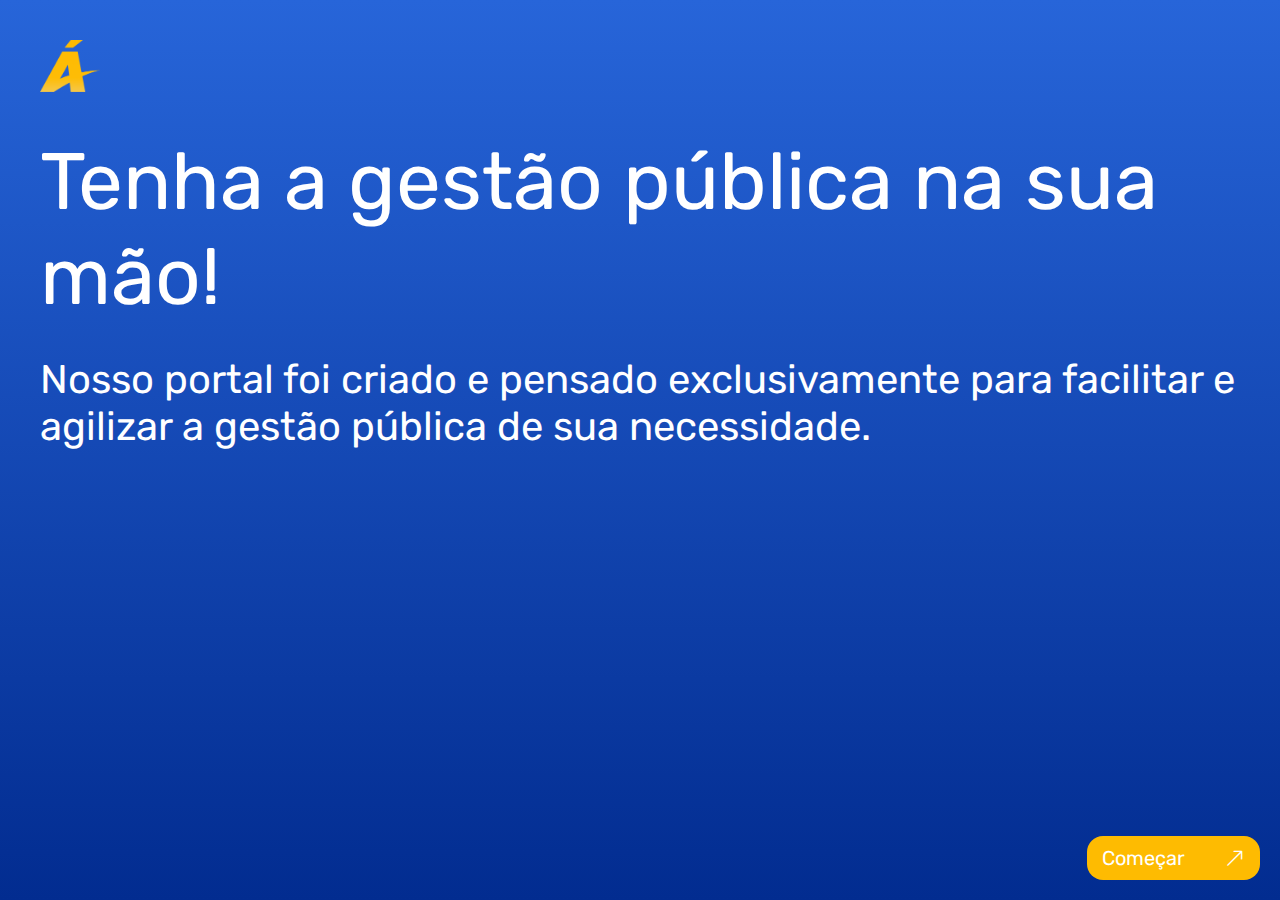
<file: index.html>
<!DOCTYPE html>
<html lang="pt-BR">
<head>
    <meta charset="UTF-8">
    <meta name="viewport" content="width=device-width, initial-scale=1.0">
    <link rel="shortcut icon" href="images/logo/Icon.png" type="image/x-icon">
    <link rel="stylesheet" href="https://cdn.jsdelivr.net/npm/bootstrap-icons@1.11.3/font/bootstrap-icons.min.css">
    <link rel="stylesheet" href="style.css">
    <title>Ágape Sistemas</title>
</head>
<body>
    <div class="content">
        <img src="images/logo/Union.png" alt="agape logo" class="ag-logo">
        <h1>Tenha a gestão pública na sua mão!</h1>
        <p>Nosso portal foi criado e pensado exclusivamente para facilitar e agilizar a gestão pública de sua necessidade.</p>
        <a href="ag-contribuinte.html">
            <span class="btn"> Começar
                <i class="bi bi-arrow-up-right"></i>
            </span>
        </a>
    </div>
</body>
</html>
</file>
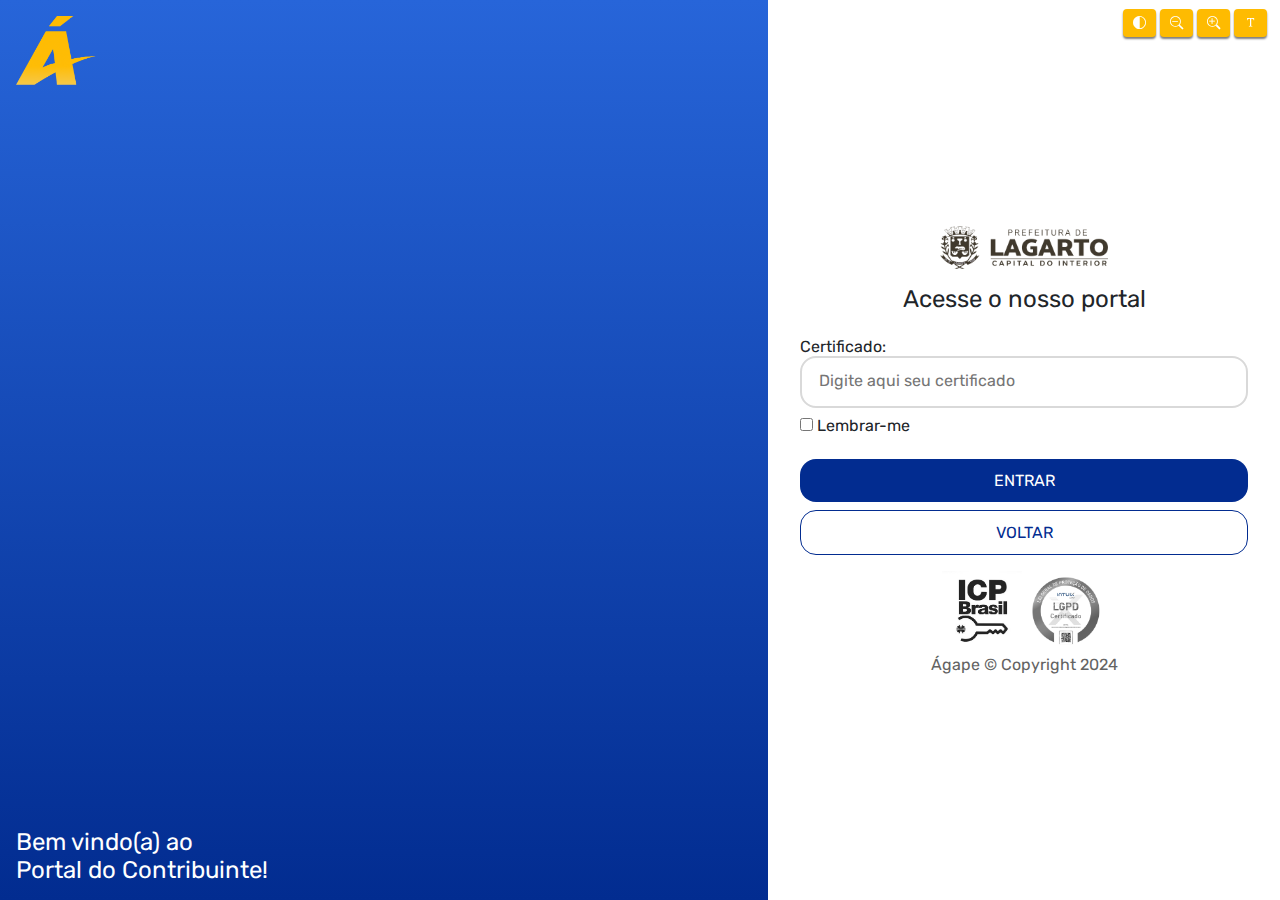
<file: ag-certificado.html>
<!DOCTYPE html>
<html lang="pt-br">
<head>
    <meta charset="UTF-8">
    <meta name="viewport" content="width=device-width, initial-scale=1">
    <link rel="shortcut icon" href="images/logo/Icon.png" type="image/x-icon">
    <link rel="stylesheet" href="https://cdn.jsdelivr.net/npm/bootstrap-icons@1.11.3/font/bootstrap-icons.min.css">
    <link rel="stylesheet" href="css/login.css">
    <script src="/js/jquery-3.2.1.min.js"></script>
    <title>Portal Ágape</title>
</head>
<body>
    <div class="wrapper column">
        <section class="container section__head column">
            <div>
                <img src="images/logo/Union.png" class="ag-logo" alt="agape">
            </div>
            <p class="d-none">Bem vindo(a) ao <br>Portal do Contribuinte!</p>
        </section>
        <section class="container section__main">
            <div class="position">
                <div class="gov-logo--container">
                    <img src="images/gov-logo.png" alt="gov logo" class="gov-logo">
                </div>
                <h2 class="forms-title">Acesse o nosso portal</h2>
                <div class="forms-main">
                    <form action="">
                        <label for="input-certificado">Certificado:</label>
                        <input type="text" id="input-certificado" placeholder="Digite aqui seu certificado">
                    </form>
                </div>
                <div class="forms-footer row">
                    <form action="">
                        <input type="checkbox" id="input-checkbox">
                        <label for="input-checkbox">Lembrar-me</label>
                    </form>
                </div>
                <div class="section-btn row">
                    <a href="ag-dam.html" class="btn">ENTRAR</a>
                    <a href="ag-login.html" class="btn voltar">VOLTAR</a>
                </div>
                <div class="section-footer">
                    <div class="d-none">
                        <img src="images/icp-logo.jpg" alt="icp-logo" class="footer-logo">
                        <img src="images/lgpd-logo.png" alt="lgpd-logo" class="footer-logo">
                    </div>
                    <p>Ágape © Copyright 2024</p>
                </div>
            </div>
        </section>
    </div>
    <div class="btn-group">
        <button class="a11y-button" id="contraste-btn">
            <i class="bi bi-circle-half"></i>
        </button>
        <button class="a11y-button" id="btnDiminuir">
            <i class="bi bi-zoom-out"></i>
        </button>
        <button class="a11y-button" id="btnAumentar">
            <i class="bi bi-zoom-in"></i>
        </button>
        <button class="a11y-button" id="btnReset">
            <i class="bi bi-fonts"></i>
        </button>
    </div>
    <script src="app.js"></script>
    <script src="/js/acessibilidade.js"></script>
</body>
</html>
</file>
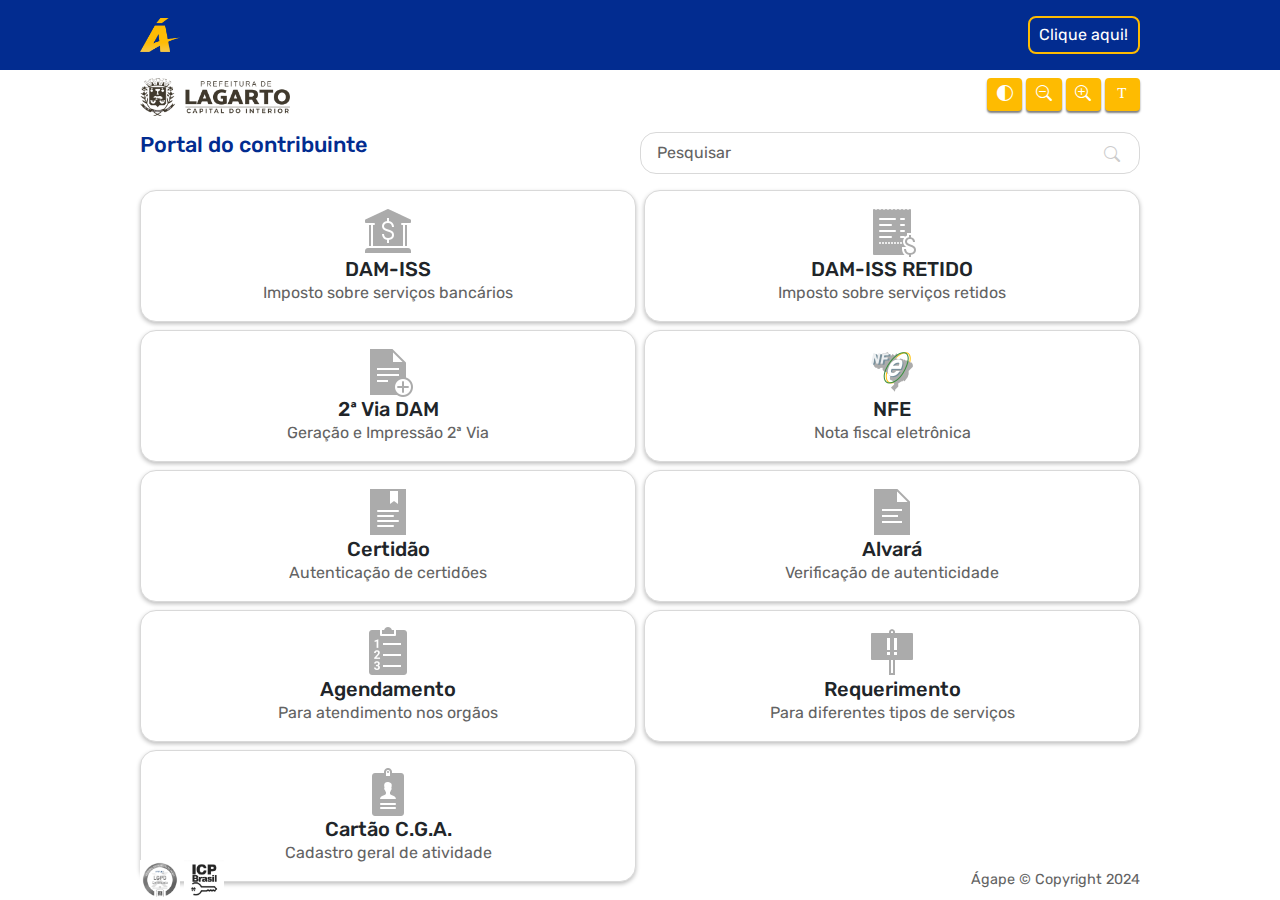
<file: ag-contribuinte.html>
<!DOCTYPE html>
<html lang="pt-br">
<head>
    <meta charset="UTF-8">
    <meta name="viewport" content="width=device-width, initial-scale=1.0">
    <link rel="shortcut icon" href="images/logo/Icon.png" type="image/x-icon">
    <link rel="stylesheet" href="https://cdn.jsdelivr.net/npm/bootstrap-icons@1.11.3/font/bootstrap-icons.min.css">
    <link rel="stylesheet" href="bootstrap-5.3.3-dist/css/bootstrap.css">
    <link rel="stylesheet" href="css/portal.css">
    <script src="/js/jquery-3.2.1.min.js"></script>
    <title>Portal do Contribuinte</title>
</head>
<body>
    <header class="py-3">
        <div class="container d-flex justify-content-between align-items-center">
            <img src="images/logo/Union.png" class="ag-logo" alt="agape">
            <div class="a11y-modal">
                <button class="modal-btn" data-bs-toggle="modal" data-bs-target=".modal">
                    Clique aqui!
                </button>
            </div>
            <div class="modal fade" tabindex="-1">
                <div class="modal-dialog modal-dialog-centered">
                    <div class="modal-content">
                        <div class="modal-header">
                            <h4 class="modal-title">Para que servem os botões?</h4>
                            <button class="btn-close" data-bs-dismiss="modal"></button>
                        </div>
                        <div class="modal-body">
                            <div class="pt-2">
                                <button class="a11y-button">
                                    <i class="bi bi-circle-half"></i>
                                </button>
                                <span class="ms-1">O botão de alto contraste facilita a leitura de texto.</span>
                            </div>
                            <div class="pt-2">
                                <button class="a11y-button">
                                    <i class="bi bi-zoom-out"></i>
                                </button>
                                <span class="ms-1">Este diminui o tamanho da fonte.</span>
                            </div>
                            <div class="pt-2">
                                <button class="a11y-button">
                                    <i class="bi bi-zoom-in"></i>
                                </button>
                                <span class="ms-1">Este aumenta o tamanho da fonte.</span>
                            </div>
                            <div class="pt-2">
                                <button class="a11y-button">
                                    <i class="bi bi-fonts"></i>
                                </button>
                                <span class="ms-1">Este retorna o tamanho para a fonte padrão.</span>
                            </div>
                        </div>
                    </div>
                </div>
            </div> 
        </div>
    </header>
    <main class="container">
        <div class="column pt-2 pt-xxl-3">
            <div class="gov-logo--container">
                <img src="images/gov-logo.png" alt="gov logo" class="gov-logo">
            </div>
            <div>
                <button class="a11y-button" id="contraste-btn">
                    <i class="bi bi-circle-half"></i>
                </button>
                <button class="a11y-button" id="btnDiminuir">
                    <i class="bi bi-zoom-out"></i>
                </button>
                <button class="a11y-button" id="btnAumentar">
                    <i class="bi bi-zoom-in"></i>
                </button>
                <button class="a11y-button" id="btnReset">
                    <i class="bi bi-fonts"></i>
                </button>
            </div>
        </div>
        <div class="d-md-flex flex-row-reverse justify-content-between py-md-3">
            <div class="search-box">
                <form action="">
                    <input type="text" id="input-busca" placeholder="Pesquisar">
                </form>
                <i class="bi bi-search"></i>
            </div>
            <h6 class="grid-title">Portal do contribuinte</h6>
        </div>
        <section class="grid__section" onclick="loginRef()">
        </section>
    </main>
    <footer class="container column align-items-center pt-3">
        <div class="w-50">
            <img src="images/lgpd-logo.png" alt="lgpd-logo" class="footer-logo">
            <img src="images/icp-logo.jpg" alt="icp-logo" class="footer-logo">
        </div>
        <p class="footer-text">Ágape © Copyright 2024</p>
    </footer>
    <script src="app.js"></script>
    <script src="/js/acessibilidade.js"></script>
    <script src="js/portal.js"></script>
    <script src="https://cdn.jsdelivr.net/npm/popper.js@1.14.3/dist/umd/popper.min.js" integrity="sha384-ZMP7rVo3mIykV+2+9J3UJ46jBk0WLaUAdn689aCwoqbBJiSnjAK/l8WvCWPIPm49" crossorigin="anonymous"></script>
    <script src="bootstrap-5.3.3-dist/js/bootstrap.js"></script>
</body>
</html>
</file>
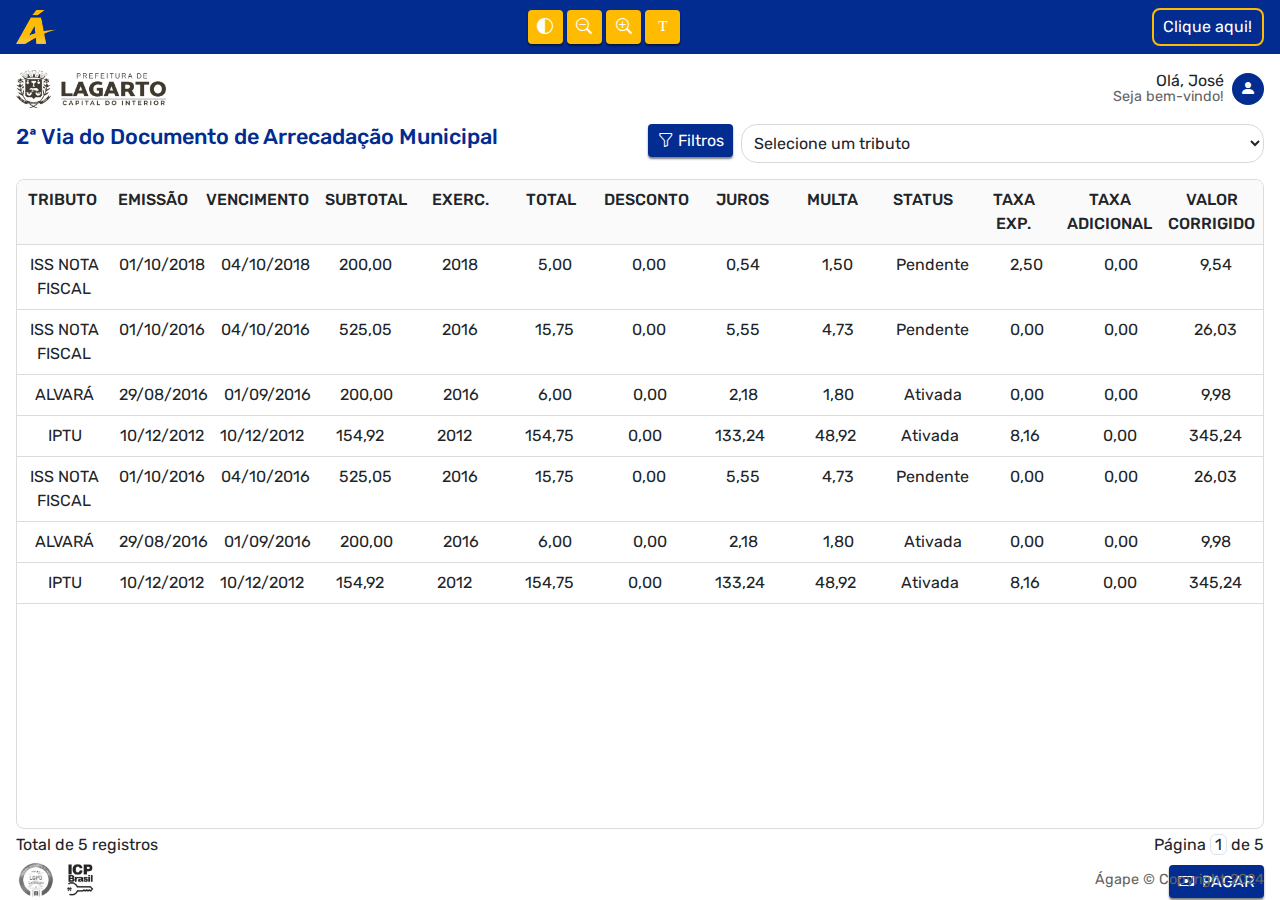
<file: ag-dam.html>
<!DOCTYPE html>
<html lang="pt-BR">
<head>
    <meta charset="UTF-8">
    <meta name="viewport" content="width=device-width, initial-scale=1.0">
    <link rel="stylesheet" href="https://cdn.jsdelivr.net/npm/bootstrap-icons@1.11.3/font/bootstrap-icons.min.css">
    <link rel="stylesheet" href="bootstrap-5.3.3-dist/css/bootstrap.css">
    <link rel="stylesheet" href="css/portal.css">
    <link rel="stylesheet" href="css/dam.css">
    <link rel="shortcut icon" href="images/logo/Icon.png" type="image/x-icon">
    <script src="/js/jquery-3.2.1.min.js"></script>
    <title>2º Via DAM</title>
</head>
<body>
    <div class="curtain"></div>
    <header class="py-2 py-xxl-3"> 
        <div class="container-main column align-items-center">
            <img src="images/logo/Union.png" alt="ag-logo" class="ag-logo">
            <div>
                <button class="a11y-button" id="contraste-btn">
                    <i class="bi bi-circle-half"></i>
                </button>
                <button class="a11y-button" id="btnDiminuir">
                    <i class="bi bi-zoom-out"></i>
                </button>
                <button class="a11y-button" id="btnAumentar">
                    <i class="bi bi-zoom-in"></i>
                </button>
                <button class="a11y-button" id="btnReset">
                    <i class="bi bi-fonts"></i>
                </button>
            </div>
            <div class="a11y-modal">
                <button class="modal-btn" data-bs-toggle="modal" data-bs-target="#clique-aqui">
                    Clique aqui!
                </button>
            </div>
            <div id="clique-aqui" class="modal fade" tabindex="-1">
                <div class="modal-dialog modal-dialog-centered">
                    <div class="modal-content">
                        <div class="modal-header">
                            <h4 class="modal-title">Para que servem os botões?</h4>
                            <button class="btn-close" data-bs-dismiss="modal"></button>
                        </div>
                        <div class="modal-body">
                            <div class="pt-2">
                                <button class="a11y-button">
                                    <i class="bi bi-circle-half"></i>
                                </button>
                                <span class="ms-1">O botão de alto contraste facilita a leitura de texto.</span>
                            </div>
                            <div class="pt-2">
                                <button class="a11y-button">
                                    <i class="bi bi-zoom-out"></i>
                                </button>
                                <span class="ms-1">Este diminui o tamanho da fonte.</span>
                            </div>
                            <div class="pt-2">
                                <button class="a11y-button">
                                    <i class="bi bi-zoom-in"></i>
                                </button>
                                <span class="ms-1">Este aumenta o tamanho da fonte.</span>
                            </div>
                            <div class="pt-2">
                                <button class="a11y-button">
                                    <i class="bi bi-fonts"></i>
                                </button>
                                <span class="ms-1">Este retorna o tamanho para a fonte padrão.</span>
                            </div>
                        </div>
                    </div>
                </div>
            </div> 
        </div>
    </header>
    <main class="container-main">
        <div class="column align-items-center py-3">
            <div class="gov-logo--container">
                <img src="images/gov-logo.png" alt="gov logo" class="gov-logo">
            </div>
            <div class="column align-items-center gap-2">
                <div class="user-text">
                    <p class="text-end">Olá, 
                        <span class="user-name">José</span>
                    </p>
                    <p class="text-end msg">Seja bem-vindo!</p>
                </div>
                <button class="user-btn" 
                 data-bs-toggle="popover"
                 data-bs-trigger="hover focus"
                 data-bs-placement="bottom"
                 data-bs-custom-class="user-popover"
                 data-bs-content="
                 <ul class='popover-list'>
                    <li>
                        <a href='ag-senha.html' 
                         class='popover-list--a'>
                            Redefinir senha
                        </a>
                    </li>
                    <li>
                        <a href='ag-login.html' 
                         class='popover-list--a'>
                            Sair 
                        </a>
                    </li>
                 </ul>"
                 data-bs-html="true">
                    <i class="bi bi-person-fill"></i>
                </button>
            </div>
        </div>
        <div class="column flex-wrap align-items-start gap-2">
            <h6 class="grid-title">2ª Via do Documento de Arrecadação Municipal</h6>
            <button class="filter-btn column align-items-center gap-1">
                <i class="bi bi-funnel"></i>
                <p>Filtros</p>
            </button>
            <select type="text" id="input-tributos" class="flex-grow-1 p-2">
                <option disabled="disabled" selected="selected">Selecione um tributo</option>
                <option>ALVARÁ</option>
                <option>IPTU</option>
                <option>ISSNFA</option>
                <option>MOSTRAR TODOS</option>
            </select>
        </div>
        <!-- GRID DOS TRIBUTOS -->
        <section class="tributos__section mt-3 mb-1">
            <div class="tributos">
                <div class="tributos-title">
                    <span>TRIBUTO</span>
                    <span>EMISSÃO</span>
                    <span>VENCIMENTO</span>
                    <span>SUBTOTAL</span>
                    <span>EXERC.</span>
                    <span>TOTAL</span>                   
                    <span>DESCONTO</span>
                    <span>JUROS</span>
                    <span>MULTA</span>
                    <span>STATUS</span>
                    <span>TAXA EXP.</span>
                    <span>TAXA ADICIONAL</span>
                    <span>VALOR CORRIGIDO</span>
                </div>
                <div class="tributos-content">
                    <span>ISS NOTA FISCAL</span>
                    <span>01/10/2018</span>
                    <span>04/10/2018</span>
                    <span>200,00</span>
                    <span>2018</span>
                    <span>5,00</span>
                    <span>0,00</span>
                    <span>0,54</span>
                    <span>1,50</span>
                    <span>Pendente</span>
                    <span>2,50</span>
                    <span>0,00</span>
                    <span>9,54</span>
                </div>
            </div>
            <div class="tributos">
                <div class="tributos-title remove">
                    <span>TRIBUTO</span>
                    <span>EMISSÃO</span>
                    <span>VENCIMENTO</span>
                    <span>SUBTOTAL</span>
                    <span>EXERC.</span>
                    <span>TOTAL</span>                   
                    <span>DESCONTO</span>
                    <span>JUROS</span>
                    <span>MULTA</span>
                    <span>STATUS</span>
                    <span>TAXA EXP.</span>
                    <span>TAXA ADICIONAL</span>
                    <span>VALOR CORRIGIDO</span>
                </div>
                <div class="tributos-content">
                    <span>ISS NOTA FISCAL</span>
                    <span>01/10/2016</span>
                    <span>04/10/2016</span>
                    <span>525,05</span>
                    <span>2016</span>
                    <span>15,75</span>
                    <span>0,00</span>
                    <span>5,55</span>
                    <span>4,73</span>
                    <span>Pendente</span>
                    <span>0,00</span>
                    <span>0,00</span>
                    <span>26,03</span>
                </div>
            </div>
            <div class="tributos">
                <div class="tributos-title remove">
                    <span>TRIBUTO</span>
                    <span>EMISSÃO</span>
                    <span>VENCIMENTO</span>
                    <span>SUBTOTAL</span>
                    <span>EXERC.</span>
                    <span>TOTAL</span>                   
                    <span>DESCONTO</span>
                    <span>JUROS</span>
                    <span>MULTA</span>
                    <span>STATUS</span>
                    <span>TAXA EXP.</span>
                    <span>TAXA ADICIONAL</span>
                    <span>VALOR CORRIGIDO</span>
                </div>
                <div class="tributos-content">
                    <span>ALVARÁ</span>
                    <span>29/08/2016</span>
                    <span>01/09/2016</span>
                    <span>200,00</span>
                    <span>2016</span>
                    <span>6,00</span>
                    <span>0,00</span>
                    <span>2,18</span>
                    <span>1,80</span>
                    <span>Ativada</span>
                    <span>0,00</span>
                    <span>0,00</span>
                    <span>9,98</span>
                </div>
            </div>
            <div class="tributos">
                <div class="tributos-title remove">
                    <span>TRIBUTO</span>
                    <span>EMISSÃO</span>
                    <span>VENCIMENTO</span>
                    <span>SUBTOTAL</span>
                    <span>EXERC.</span>
                    <span>TOTAL</span>                   
                    <span>DESCONTO</span>
                    <span>JUROS</span>
                    <span>MULTA</span>
                    <span>STATUS</span>
                    <span>TAXA EXP.</span>
                    <span>TAXA ADICIONAL</span>
                    <span>VALOR CORRIGIDO</span>
                </div>
                <div class="tributos-content">
                    <span>IPTU</span>
                    <span>10/12/2012</span>
                    <span>10/12/2012</span>
                    <span>154,92</span>
                    <span>2012</span>
                    <span>154,75</span>
                    <span>0,00</span>
                    <span>133,24</span>
                    <span>48,92</span>
                    <span>Ativada</span>
                    <span>8,16</span>
                    <span>0,00</span>
                    <span>345,24</span>
                </div>
            </div>
            <div class="tributos">
                <div class="tributos-title remove">
                    <span>TRIBUTO</span>
                    <span>EMISSÃO</span>
                    <span>VENCIMENTO</span>
                    <span>SUBTOTAL</span>
                    <span>EXERC.</span>
                    <span>TOTAL</span>                   
                    <span>DESCONTO</span>
                    <span>JUROS</span>
                    <span>MULTA</span>
                    <span>STATUS</span>
                    <span>TAXA EXP.</span>
                    <span>TAXA ADICIONAL</span>
                    <span>VALOR CORRIGIDO</span>
                </div>
                <div class="tributos-content">
                    <span>ISS NOTA FISCAL</span>
                    <span>01/10/2016</span>
                    <span>04/10/2016</span>
                    <span>525,05</span>
                    <span>2016</span>
                    <span>15,75</span>
                    <span>0,00</span>
                    <span>5,55</span>
                    <span>4,73</span>
                    <span>Pendente</span>
                    <span>0,00</span>
                    <span>0,00</span>
                    <span>26,03</span>
                </div>
            </div>
            <div class="tributos">
                <div class="tributos-title remove">
                    <span>TRIBUTO</span>
                    <span>EMISSÃO</span>
                    <span>VENCIMENTO</span>
                    <span>SUBTOTAL</span>
                    <span>EXERC.</span>
                    <span>TOTAL</span>                   
                    <span>DESCONTO</span>
                    <span>JUROS</span>
                    <span>MULTA</span>
                    <span>STATUS</span>
                    <span>TAXA EXP.</span>
                    <span>TAXA ADICIONAL</span>
                    <span>VALOR CORRIGIDO</span>
                </div>
                <div class="tributos-content">
                    <span>ALVARÁ</span>
                    <span>29/08/2016</span>
                    <span>01/09/2016</span>
                    <span>200,00</span>
                    <span>2016</span>
                    <span>6,00</span>
                    <span>0,00</span>
                    <span>2,18</span>
                    <span>1,80</span>
                    <span>Ativada</span>
                    <span>0,00</span>
                    <span>0,00</span>
                    <span>9,98</span>
                </div>
            </div>
            <div class="tributos">
                <div class="tributos-title remove">
                    <span>TRIBUTO</span>
                    <span>EMISSÃO</span>
                    <span>VENCIMENTO</span>
                    <span>SUBTOTAL</span>
                    <span>EXERC.</span>
                    <span>TOTAL</span>                   
                    <span>DESCONTO</span>
                    <span>JUROS</span>
                    <span>MULTA</span>
                    <span>STATUS</span>
                    <span>TAXA EXP.</span>
                    <span>TAXA ADICIONAL</span>
                    <span>VALOR CORRIGIDO</span>
                </div>
                <div class="tributos-content">
                    <span>IPTU</span>
                    <span>10/12/2012</span>
                    <span>10/12/2012</span>
                    <span>154,92</span>
                    <span>2012</span>
                    <span>154,75</span>
                    <span>0,00</span>
                    <span>133,24</span>
                    <span>48,92</span>
                    <span>Ativada</span>
                    <span>8,16</span>
                    <span>0,00</span>
                    <span>345,24</span>
                </div>
            </div>
        </section>
        <div class="column tributos-footer">
            <p>Total de <span class="tributos-counter">5</span> registros</p>
            <p>Página <span class="border rounded px-1">1</span> de <span class="tributos-pag">5</span></p>
        </div>
        <!-- MODAL PAGAMENTO -->
        <div class="d-flex justify-content-end pt-2">
            <button class="pay-btn column align-items-center gap-2" data-bs-toggle="modal" data-bs-target="#pagar">
                <i class="bi bi-cash"></i>
                <p>PAGAR</p>
            </button>
            <div id="pagar" class="modal fade" tabindex="-1">
                <div class="modal-dialog modal-dialog-centered">
                    <div class="modal-content">
                        <div class="modal-header">
                            <h4 class="modal-title">Cobranças da Arrecadação</h4>
                            <button class="btn-close" data-bs-dismiss="modal"></button>
                        </div>
                        <div class="modal-body">
                            <div class="modal-tributos">
                                <div class="modal-tributos-title">
                                    <span>EMISSÃO</span>
                                    <span>VENCIMENTO</span>
                                    <span>SUBTOTAL</span>
                                    <span>VALOR CORRIGIDO</span>
                                    <span>SITUAÇÃO</span>
                                    <span>IMPRIMIR</span>
                                    <span>CANCELAR</span>
                                </div>
                                <div class="modal-tributos-content">
                                    <span>25/09/2023</span>
                                    <span>25/09/2023</span>
                                    <span>1200,00</span>
                                    <span>1235,00</span>
                                    <span>Pendente</span>
                                    <span><i class="bi bi-printer"></i></span>
                                    <span><i class="bi bi-x-circle"></i></span>
                                </div>
                            </div>
                            <div class="modal-tributos">
                                <div class="modal-tributos-title remove">
                                    <span>EMISSÃO</span>
                                    <span>VENCIMENTO</span>
                                    <span>SUBTOTAL</span>
                                    <span>VALOR CORRIGIDO</span>
                                    <span>SITUAÇÃO</span>
                                    <span>IMPRIMIR</span>
                                    <span>CANCELAR</span>
                                </div>
                                <div class="modal-tributos-content">
                                    <span>25/09/2023</span>
                                    <span>25/09/2023</span>
                                    <span>1200,00</span>
                                    <span>1235,00</span>
                                    <span>Pendente</span>
                                    <span><i class="bi bi-printer"></i></span>
                                    <span><i class="bi bi-x-circle"></i></span>
                                </div>
                            </div>
                            <div class="modal-tributos">
                                <div class="modal-tributos-title remove">
                                    <span>EMISSÃO</span>
                                    <span>VENCIMENTO</span>
                                    <span>SUBTOTAL</span>
                                    <span>VALOR CORRIGIDO</span>
                                    <span>SITUAÇÃO</span>
                                    <span>IMPRIMIR</span>
                                    <span>CANCELAR</span>
                                </div>
                                <div class="modal-tributos-content">
                                    <span>25/09/2023</span>
                                    <span>25/09/2023</span>
                                    <span>1200,00</span>
                                    <span>1235,00</span>
                                    <span>Pendente</span>
                                    <span><i class="bi bi-printer"></i></span>
                                    <span><i class="bi bi-x-circle"></i></span>
                                </div>
                            </div>
                        </div>
                        <button class="new-charge-btn">NOVA COBRANÇA</button>
                    </div>
                </div>
            </div>
        </div>
    </main>
    <!-- FILTRO -->
    <aside class="sidebar p-3">
        <div class="d-flex justify-content-between align-items-center py-3">
            <h3 class="aside-title m-0">Filtros</h3>
            <button class="close-btn">
                <i class="bi bi-x-lg"></i>
            </button>
        </div>
        <div class="aside-content">
            <div class="d-flex gap-2">
                <i class="bi bi-calendar"></i>
                <h5 class="list-title">Data adicionada</h5>
            </div>
            <ul class="aside-list">
                <li><input type="checkbox" class="me-2">Último mês</li>
                <li><input type="checkbox" class="me-2">Últimos três meses</li>
                <li><input type="checkbox" class="me-2">Último ano</li>
                <li><input type="checkbox" class="me-2">Todo o período</li>
            </ul>
            <div class="d-flex gap-2">
                <i class="bi bi-cash-stack"></i>
                <h5 class="list-title">Status</h5>
            </div>
            <ul class="aside-list">
                <li><input type="checkbox" class="me-2">Ativada</li>
                <li><input type="checkbox" class="me-2">Pendente</li>
            </ul>
            <div class="d-flex gap-2">
                <i class="bi bi-list-check"></i>
                <h5 class="list-title">Mostrar/Ocultar dados</h5>
            </div>
            <ul class="aside-list">
                <li><input type="checkbox" class="me-2" checked>Emissão</li>
                <li><input type="checkbox" class="me-2" checked>Vencimento</li>
                <li><input type="checkbox" class="me-2" checked>Subtotal</li>
                <li><input type="checkbox" class="me-2" checked>Desconto</li>
                <li><input type="checkbox" class="me-2" checked>Juros</li>
                <li><input type="checkbox" class="me-2" checked>Multa</li>
                <li><input type="checkbox" class="me-2">Exer.</li>
                <li><input type="checkbox" class="me-2">Correção Monetária</li>
                <li><input type="checkbox" class="me-2">Taxa Exp.</li>
                <li><input type="checkbox" class="me-2">Taxa Adicional</li>
                <li><input type="checkbox" class="me-2">Valor Corrigido</li>
                <li><input type="checkbox" class="me-2">Status</li>
                <li><input type="checkbox" class="me-2" checked>Situação</li>
            </ul>
            <div class="d-flex gap-2">
                <i class="bi bi-cash-stack"></i>
                <h5 class="list-title">Subtotal</h5>
            </div>
            <ul class="aside-list">
                <input type="text" maxlength="9" id="subtotal"   onkeyup="formatarSubtotal()" placeholder="Digite o valor desejado">
            </ul>
            <div class="d-flex gap-2">
                <i class="bi bi-calendar"></i>
                <h5 class="list-title">Período</h5>
            </div>
            <ul class="aside-list">
                <span>Inicial</span>
                <li>
                    <input type="date" class="input-date">
                </li>
                <span>Final</span>
                <li>
                    <input type="date" class="input-date">
                </li>
            </ul>
            <div class="d-flex gap-2">
                <i class="bi bi-calendar"></i>
                <h5 class="list-title">Ano</h5>
            </div>
            <ul class="aside-list">
                <li><input type="checkbox" class="me-2">2024</li>
                <li><input type="checkbox" class="me-2">2023</li>
                <li><input type="checkbox" class="me-2">2022</li>
                <li><input type="checkbox" class="me-2">2021</li>
                <li><input type="checkbox" class="me-2">2020</li>
                <li><input type="checkbox" class="me-2" checked>Todo o período</li>
            </ul>
        </div>
    </aside>
    <footer class="container-main column align-items-center">
        <div class="w-50">
            <img src="images/lgpd-logo.png" alt="lgpd-logo" class="footer-logo">
            <img src="images/icp-logo.jpg" alt="icp-logo" class="footer-logo">
        </div>
        <p class="footer-text">Ágape © Copyright 2024</p>
    </footer>
    <script src="app.js"></script>
    <script src="/js/acessibilidade.js"></script>
    <script src="js/dam.js"></script>
    <script src="/js/mask.js"></script>
    <script src="https://cdn.jsdelivr.net/npm/@popperjs/core@2.11.8/dist/umd/popper.min.js" integrity="sha384-I7E8VVD/ismYTF4hNIPjVp/Zjvgyol6VFvRkX/vR+Vc4jQkC+hVqc2pM8ODewa9r" crossorigin="anonymous"></script>
    <script src="https://cdn.jsdelivr.net/npm/bootstrap@5.3.3/dist/js/bootstrap.min.js" integrity="sha384-0pUGZvbkm6XF6gxjEnlmuGrJXVbNuzT9qBBavbLwCsOGabYfZo0T0to5eqruptLy" crossorigin="anonymous"></script>
    <script src="bootstrap-5.3.3-dist/js/bootstrap.js"></script>
    <script>
        const tooltipTriggerList = document.querySelectorAll('[data-bs-toggle="tooltip"]')
        const tooltipList = [...tooltipTriggerList].map(tooltipTriggerEl => new bootstrap.Tooltip(tooltipTriggerEl))
        const popoverTriggerList = document.querySelectorAll('[data-bs-toggle="popover"]')
        const popoverList = [...popoverTriggerList].map(popoverTriggerEl => new bootstrap.Popover(popoverTriggerEl))
    </script>
</body>
</html>
</file>
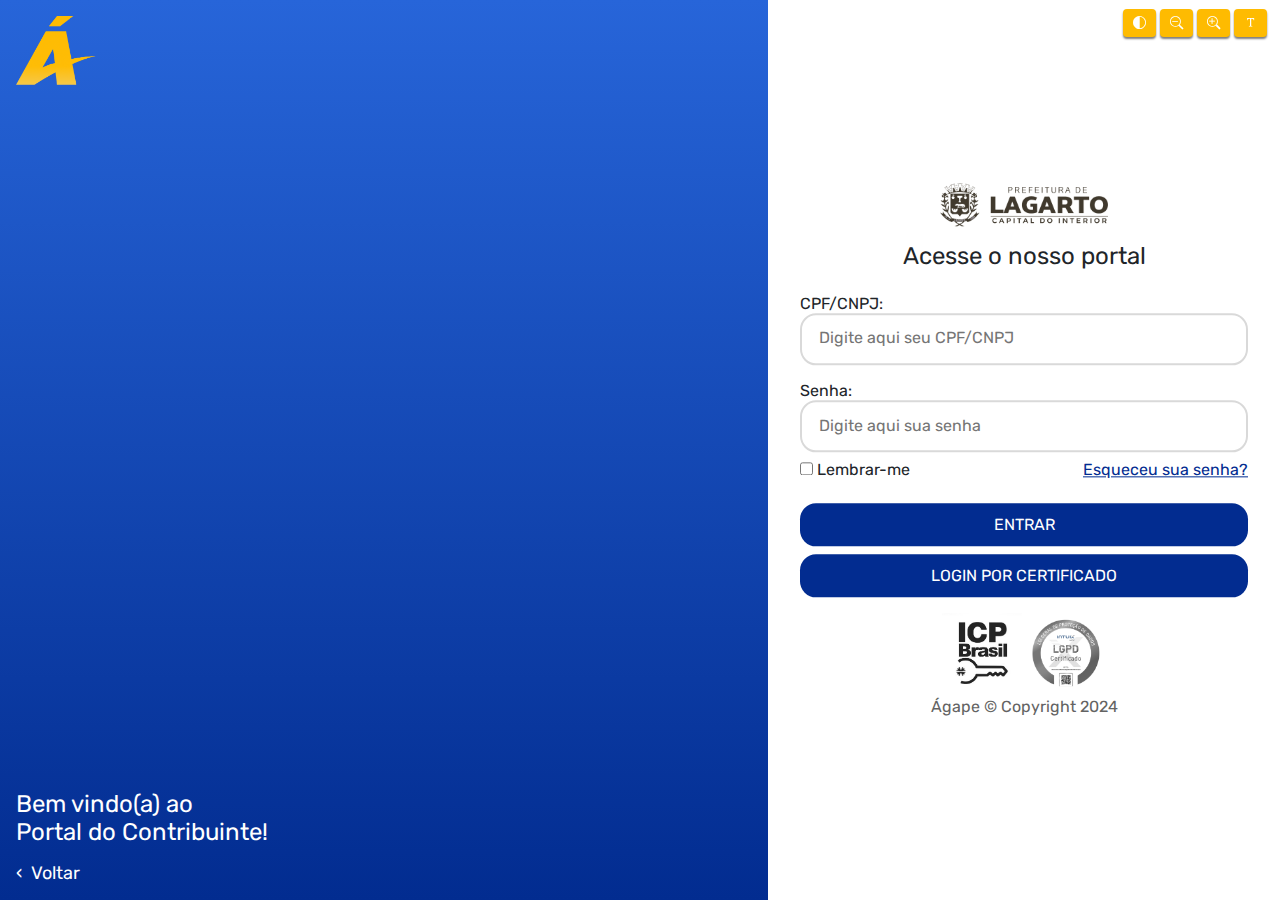
<file: ag-login.html>
<!DOCTYPE html>
<html lang="pt-br">
<head>
    <meta charset="UTF-8">
    <meta name="viewport" content="width=device-width, initial-scale=1">
    <link rel="shortcut icon" href="images/logo/Icon.png" type="image/x-icon">
    <link rel="stylesheet" href="https://cdn.jsdelivr.net/npm/bootstrap-icons@1.11.3/font/bootstrap-icons.min.css">
    <link rel="stylesheet" href="css/login.css">
    <script src="/js/jquery-3.2.1.min.js"></script>
    <title>Portal Ágape Sistemas</title>
</head>
<body>
    <div class="wrapper column">
        <section class="container section__head column">
            <div class="column ag-logo--container">
                <img src="images/logo/Union.png" alt="agape" class="ag-logo">
            </div>
            <div class="welcome-box">
                <p class="d-none">Bem vindo(a) ao <br>Portal do Contribuinte!</p>
                <a href="ag-contribuinte.html">
                    <span class="return-btn">
                        <img src="images/icons8-voltar-30.png" alt="retornar" class="return-img">
                        <p class="d-none" style="font-size: 1.125rem;">Voltar</p>
                    </span>
                </a>
            </div>        
        </section>
        <section class="container section__main">
            <div class="position">
                <div class="gov-logo--container">
                    <img src="images/gov-logo.png" alt="gov logo" class="gov-logo">
                </div>
                <h2 class="forms-title">Acesse o nosso portal</h2>
                <div class="forms-main">
                    <form action="">
                        <label for="input-cpf">CPF/CNPJ:</label>
                        <input type="text" id="input-cpf" placeholder="Digite aqui seu CPF/CNPJ">
                    </form>
                    <form action="">
                        <label for="input-senha">Senha:</label>
                        <input type="password" id="input-senha" placeholder="Digite aqui sua senha">
                    </form>
                </div>
                <div class="forms-footer row">
                    <form action="">
                        <input type="checkbox" id="input-checkbox">
                        <label for="input-checkbox">Lembrar-me</label>
                    </form>
                    <a href="ag-senha.html" class="anchor">Esqueceu sua senha?</a>
                </div>
                <div class="section-btn row">
                    <a href="ag-dam.html" class="btn">ENTRAR</a>
                    <a href="ag-certificado.html" class="btn">LOGIN POR CERTIFICADO</a>
                </div>
                <!-- <hr class="d-none"> -->
                <div class="section-footer">
                    <div class="d-none">
                        <img src="images/icp-logo.jpg" alt="icp-logo" class="footer-logo">
                        <img src="images/lgpd-logo.png" alt="lgpd-logo" class="footer-logo">
                    </div>
                    <p>Ágape © Copyright 2024</p>
                </div>
            </div>
        </section>
    </div>
    <div class="btn-group">
        <button class="a11y-button" id="contraste-btn">
            <i class="bi bi-circle-half"></i>
        </button>
        <button class="a11y-button" id="btnDiminuir">
            <i class="bi bi-zoom-out"></i>
        </button>
        <button class="a11y-button" id="btnAumentar">
            <i class="bi bi-zoom-in"></i>
        </button>
        <button class="a11y-button" id="btnReset">
            <i class="bi bi-fonts"></i>
        </button>
    </div>
    <script src="app.js"></script>
    <script src="js/mask.js"></script>
    <script src="/js/acessibilidade.js"></script>
</body>
</html>
</file>
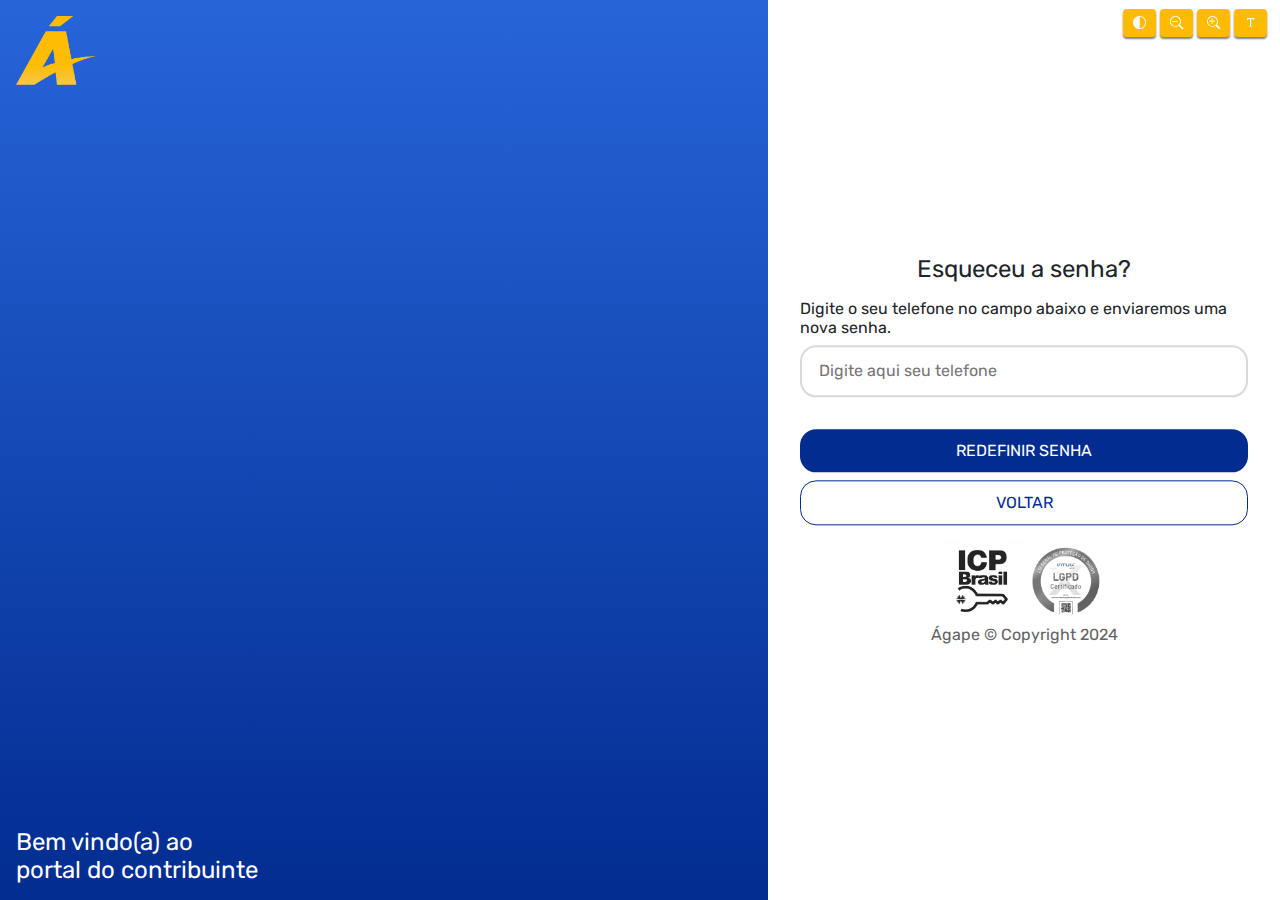
<file: ag-senha.html>
<!DOCTYPE html>
<html lang="pt-br">
<head>
    <meta charset="UTF-8">
    <meta name="viewport" content="width=device-width, initial-scale=1">
    <link rel="shortcut icon" href="images/logo/Icon.png" type="image/x-icon">
    <link rel="stylesheet" href="https://cdn.jsdelivr.net/npm/bootstrap-icons@1.11.3/font/bootstrap-icons.min.css">
    <link rel="stylesheet" href="css/login.css">
    <script src="/js/jquery-3.2.1.min.js"></script>
    <title>Recuperar a senha</title>
</head>
<body>
    <div class="wrapper column">
        <section class="container section__head column">
            <div>
                <img src="images/logo/Union.png" class="ag-logo" alt="agape">
            </div>
            <p class="d-none">Bem vindo(a) ao<br> portal do contribuinte</p>
        </section>
        <section class="container section__main">
            <div class="position">
                <h2 class="forms-title">Esqueceu a senha?</h2>
                <div class="forms-main">
                    <p>Digite o seu telefone no campo abaixo e enviaremos uma nova senha.</p>
                    <form action="">
                        <input type="text" id="input-cpf" placeholder="Digite aqui seu telefone">
                    </form>
                </div>
                <div class="section-btn row">
                    <a href="#" class="btn">REDEFINIR SENHA</a>
                    <a href="ag-login.html" class="btn voltar">VOLTAR</a>
                </div>
                <div class="section-footer">
                    <div class="d-none">
                        <img src="images/icp-logo.jpg" alt="icp-logo" class="footer-logo">
                        <img src="images/lgpd-logo.png" alt="lgpd-logo" class="footer-logo">
                    </div>
                    <p>Ágape © Copyright 2024</p>
                </div>
            </div>
        </section>
    </div>
    <div class="btn-group">
        <button class="a11y-button" id="contraste-btn">
            <i class="bi bi-circle-half"></i>
        </button>
        <button class="a11y-button" id="btnDiminuir">
            <i class="bi bi-zoom-out"></i>
        </button>
        <button class="a11y-button" id="btnAumentar">
            <i class="bi bi-zoom-in"></i>
        </button>
        <button class="a11y-button" id="btnReset">
            <i class="bi bi-fonts"></i>
        </button>
    </div>
    <script src="app.js"></script>
    <script src="/js/acessibilidade.js"></script>
</body>
</html>
</file>
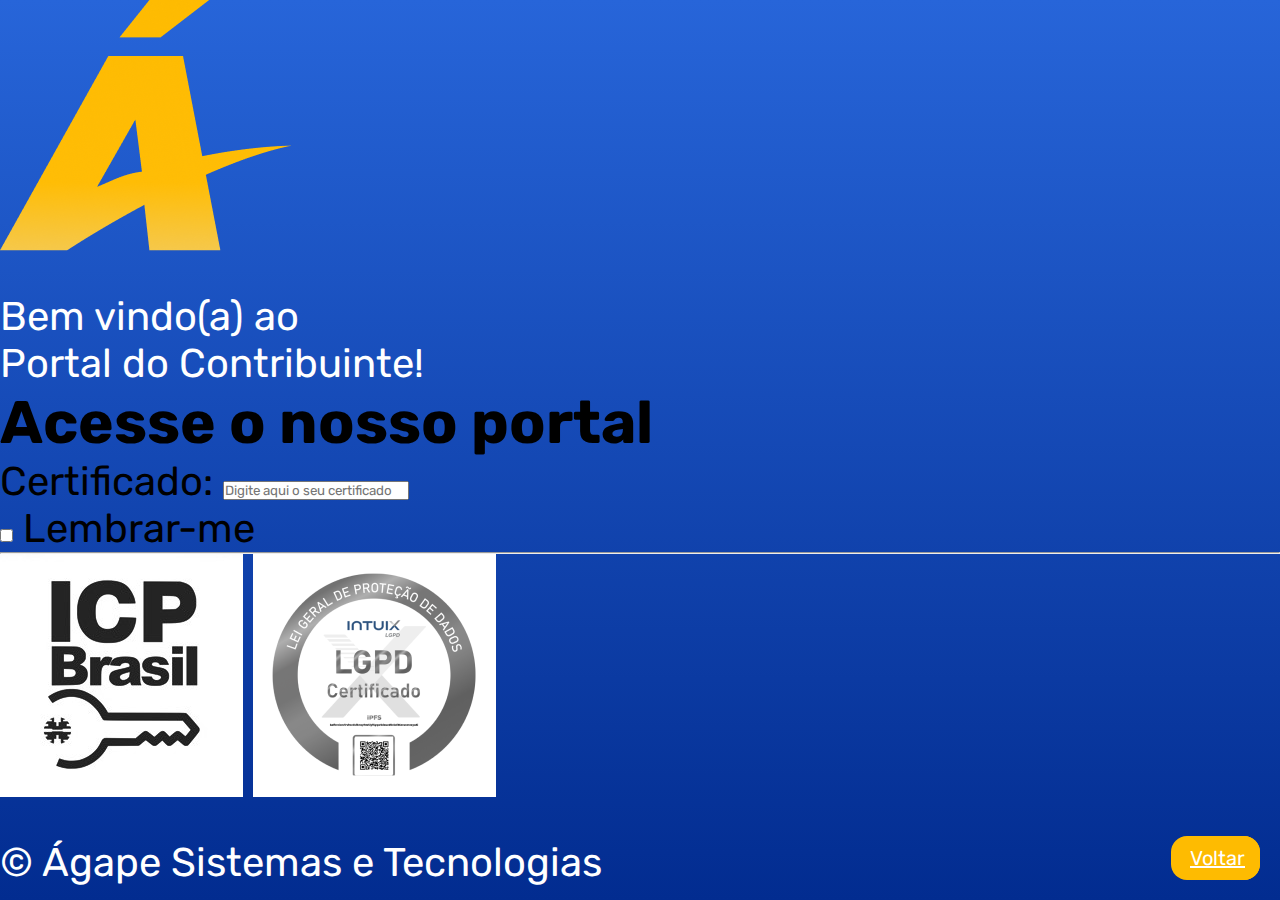
<file: pg-certificado.html>
<!DOCTYPE html>
<html lang="pt-br">
<head>
    <meta charset="UTF-8">
    <meta name="viewport" content="width=device-width, initial-scale=1">
    <link rel="stylesheet" href="style.css">
    <link rel="shortcut icon" href="images/logo/Icon.png" type="image/x-icon">
    <title>Portal Ágape</title>
</head>
<body>
    <div class="wrapper column">
        <section class="container section__head column">
            <div>
                <img src="images/logo/Union.png" alt="agape logo">
            </div>
            <p class="d-none">Bem vindo(a) ao <br>Portal do Contribuinte!</p>
        </section>
        <section class="container section__main">
            <div class="position">
                <h2 class="forms-title">Acesse o nosso portal</h2>
                <div class="forms-main">
                    <form>
                        <label for="input-cpf">Certificado:</label>
                        <input type="text" id="input-cpf" placeholder="Digite aqui o seu certificado">
                    </form>
                </div>
                <div class="forms-footer row">
                    <form>
                        <input type="checkbox" id="input-checkbox">
                        <label for="input-checkbox">Lembrar-me</label>
                    </form>
                </div>
                <div class="section-btn row">
                    <a href="pg-portal.html" class="btn">Entrar</a>
                    <a href="index.html" class="btn voltar">Voltar</a>
                </div>
                <hr class="d-none">
                <div class="section-footer">
                    <div class="d-none">
                        <img src="images/icp-logo.jpg" alt="icp-logo" class="footer-logo">
                        <img src="images/lgpd-logo.png" alt="lgpd-logo" class="footer-logo">
                    </div>
                    <p>© Ágape Sistemas e Tecnologias</p>
                </div>
            </div>
        </section>
    </div>
    <script src="app.js"></script>
</body>
</html>
</file>
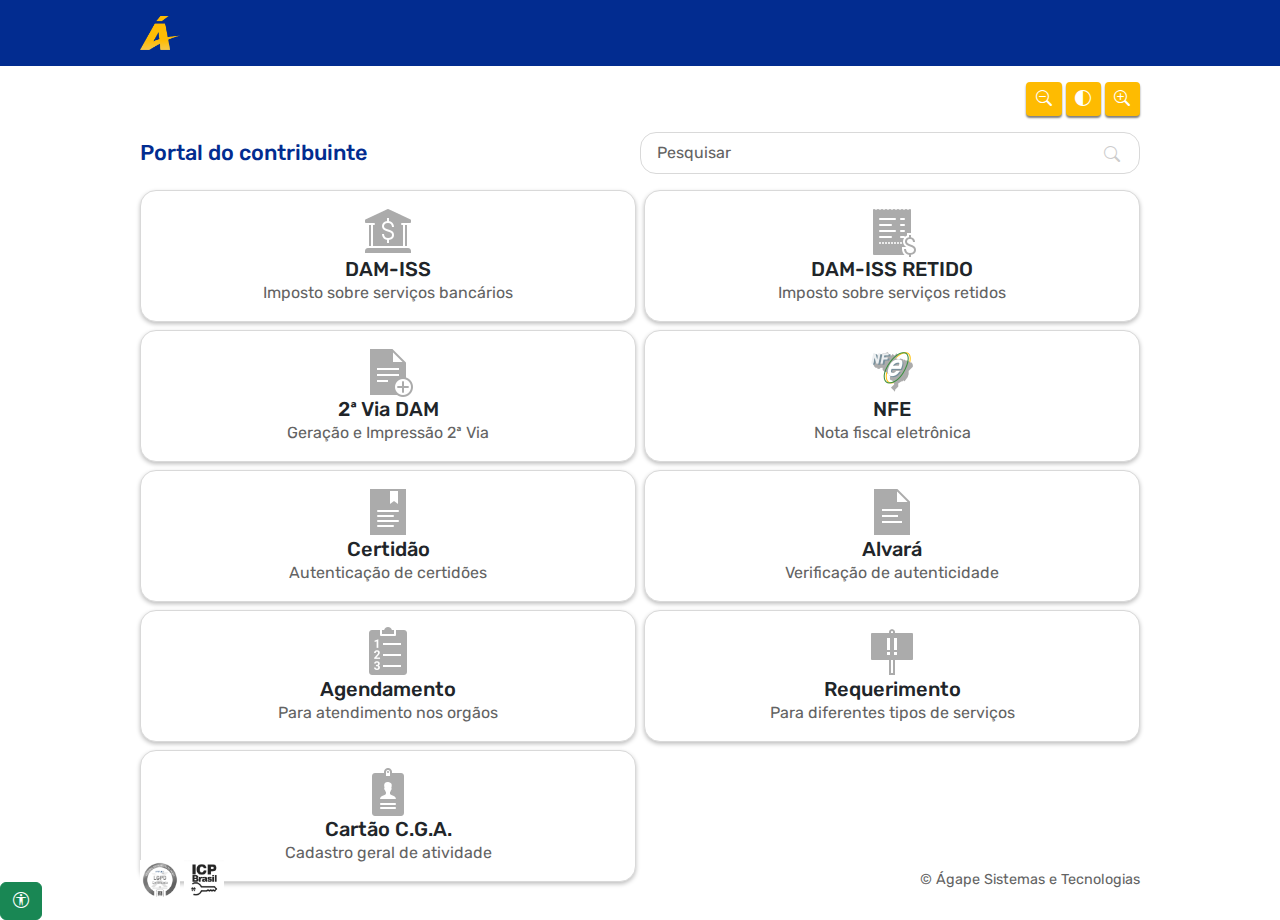
<file: pg-contribuinte.html>
<!DOCTYPE html>
<html lang="pt-br">
<head>
    <meta charset="UTF-8">
    <meta name="viewport" content="width=device-width, initial-scale=1.0">
    <link rel="shortcut icon" href="images/logo/Icon.png" type="image/x-icon">
    <link rel="stylesheet" href="https://cdn.jsdelivr.net/npm/bootstrap-icons@1.11.3/font/bootstrap-icons.min.css">
    <link rel="stylesheet" href="bootstrap-5.3.3-dist/css/bootstrap.css">
    <link rel="stylesheet" href="css/portal.css">
    <title>Portal do Contribuinte</title>
</head>
<body>
    <header class="navbar navbar-expand-sm py-3">
        <div class="container">
            <img src="images/logo/Union.png" alt="ag-logo" class="ag-logo">
            <!-- <div class="nav-brand">
            </div>
            <button class="navbar-toggler" data-bs-toggle="collapse" data-bs-target="#nav-list">
                <span class="navbar-toggler-icon"></span>
            </button>
            <div id="nav-list" class="navbar-collapse collapse justify-content-end">
                <ul class="navbar-nav d-flex align-items-end">
                    <li class="nav-item">
                        <a href="#" class="nav-link">Solicitar acesso</a>
                    </li>
                    <li class="nav-item">
                        <a href="#" class="nav-link">Redefinir senha</a>
                    </li>
                    <li class="nav-item">
                        <a href="index.html" class="nav-link">Sair</a>
                    </li>
                </ul>
            </div> -->
        </div>
    </header>
    <main class="container">
        <div class="d-flex gap-1 justify-content-end pt-3">
            <button class="a11y-button">
                <i class="bi bi-zoom-out"></i>
            </button>
            <button class="a11y-button">
                <i class="bi bi-circle-half"></i>
            </button>
            <button class="a11y-button">
                <i class="bi bi-zoom-in"></i>
            </button>
        </div>
        <div class="d-lg-flex flex-row-reverse justify-content-between align-items-center py-lg-3">
            <div class="search-box">
                <form>
                    <input type="text" id="input-busca" placeholder="Pesquisar">
                </form>
                <i class="bi bi-search"></i>
            </div>
            <h6 class="grid-title">Portal do contribuinte</h6>
        </div>
        <section class="grid__section">
        </section>
    </main>
    <div class="a11y-modal">
        <button class="btn btn-success" data-bs-toggle="modal" data-bs-target=".modal">
            <i class="bi bi-universal-access-circle"></i>
        </button>
    </div>
    <div class="modal fade" tabindex="-1">
        <div class="modal-dialog modal-dialog-centered">
            <div class="modal-content">
                <div class="modal-header">
                    <h4 class="modal-title">Acessibilidade</h4>
                    <button class="btn-close" data-bs-dismiss="modal"></button>
                </div>
                <div class="modal-body">
                    <div>
                        <button class="a11y-button">
                            <i class="bi bi-zoom-out"></i>
                        </button>
                        <span>esse botão faz isso</span>
                    </div>
                    <div>
                        <button class="a11y-button">
                            <i class="bi bi-zoom-in"></i>
                        </button>
                        <span>esse botão é o cara</span>
                    </div>
                    <div>
                        <button class="a11y-button">
                            <i class="bi bi-circle-half"></i>
                        </button>
                        <span>esse botão faz aquilo</span>
                    </div>
                </div>
            </div>
        </div>
    </div> 
    <footer class="container column align-items-center pt-3">
        <div>
            <img src="images/lgpd-logo.png" alt="lgpd-logo" class="footer-logo">
            <img src="images/icp-logo.jpg" alt="icp-logo" class="footer-logo">
        </div>
        <p class="footer-text m-0">© Ágape Sistemas e Tecnologias</p>
    </footer>
    <script src="js/portal.js"></script>
    <script src="bootstrap-5.3.3-dist/js/bootstrap.js"></script>
</body>
</html>
</file>
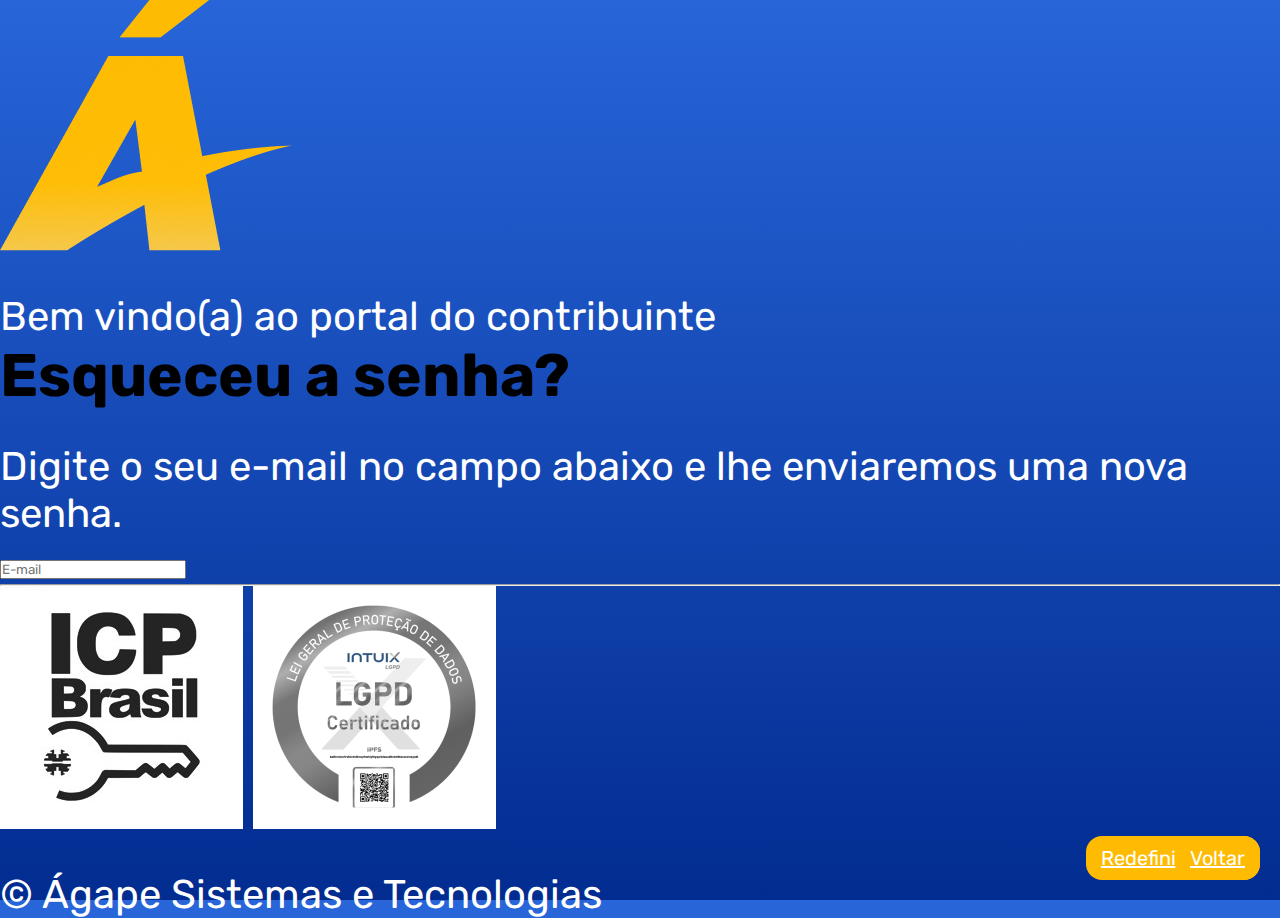
<file: pg-senha.html>
<!DOCTYPE html>
<html lang="pt-br">
<head>
    <meta charset="UTF-8">
    <meta name="viewport" content="width=device-width, initial-scale=1">
    <link rel="stylesheet" href="style.css">
    <link rel="shortcut icon" href="images/logo/Icon.png" type="image/x-icon">
    <title>Recuperar a senha</title>
</head>
<body>
    <div class="wrapper column">
        <section class="container section__head column">
            <div>
                <img src="images/logo/Union.png" alt="agape logo">
            </div>
            <p class="d-none">Bem vindo(a) ao portal do contribuinte</p>
        </section>
        <section class="container section__main">
            <div class="position">
                <h2 class="forms-title">Esqueceu a senha?</h2>
                <div class="forms-main">
                    <p>Digite o seu e-mail no campo abaixo e lhe enviaremos uma nova senha.</p>
                    <form>
                        <!-- <label for="input-cpf">Seu número:</label> -->
                        <input type="text" id="input-cpf" placeholder="E-mail">
                    </form>
                </div>
                <div class="section-btn row">
                    <a href="#" class="btn">Redefinir senha</a>
                    <a href="index.html" class="btn voltar">Voltar</a>
                </div>
                <hr class="d-none">
                <div class="section-footer">
                    <div class="d-none">
                        <img src="images/icp-logo.jpg" alt="icp-logo" class="footer-logo">
                        <img src="images/lgpd-logo.png" alt="lgpd-logo" class="footer-logo">
                    </div>
                    <p>© Ágape Sistemas e Tecnologias</p>
                </div>
            </div>
        </section>
    </div>
    <script src="app.js"></script>
</body>
</html>
</file>
<file: style.css>
@import url('https://fonts.googleapis.com/css2?family=Bricolage+Grotesque:opsz,wght@12..96,200..800&family=Rubik:ital,wght@0,300..900;1,300..900&display=swap');
        
*{
    margin: 0;
    padding: 0;
    box-sizing: border-box;
    font-family: "Rubik", sans-serif;
}

html{background-color: #2765D9}

body{
    height: 100dvh;
    font-size: 1.5rem;
    background: linear-gradient(to bottom, #2765D9 0%, #022C90 100%);
}

.content{
    padding: 1em;
}

.ag-logo{
    width: 60px;
}

.content h1, p{
    color: #fff;
    margin-top: 2rem;
    font-weight: 400;
}

.btn{
    position: absolute;
    bottom: 0;
    right: 0;

    display: flex;
    align-items: center;
    gap: 2em;

    background-color: #febb01;
    font-size: 1.25rem;
    color: #fff;
    width: fit-content;
    padding: .5em .75em;
    border-radius: 16px;
    margin: 1em;
}

.btn:hover{opacity: .5}

@media (min-width: 768px) {
    body{
        font-size: 2.5rem;
    }
}
</file>
<file: css/login.css>
@import url('https://fonts.googleapis.com/css2?family=Bricolage+Grotesque:opsz,wght@12..96,200..800&family=Rubik:ital,wght@0,300..900;1,300..900&display=swap');

*{
    box-sizing: border-box;
    margin: 0;
    padding: 0;
    font-family: "Rubik", sans-serif;
}

:root{
    --border:#D9D9D9;
    --bg-light: #fff;
    --text-blue: #022C90;
    --text-dark: #212529;
    --text-gray:#636363;
    --clr-yellow:#FEBB01;
    --clr-blue-primary:#022C90;
    --btn-blue: #022C90;
    --btn-text: #fff;
}

.dark-mode:root{
    --border: #ababab;
    --btn-blue: #febb01;
    --btn-text: #000;
    --text-dark: #febb01;
    --text-blue: #febb01;
    --text-gray: #febb01;
    --bg-light: #121212;
    --clr-blue-primary: #000;
}

body{
    background-color: var(--bg-light);
    font-size: 1rem;
}

.row{display: flex}

.section__head{background-color: var(--clr-blue-primary)}

.section__head a{
    color: #fff;
    text-decoration: none;
}

.welcome-box{
    display: flex;
    flex-direction: column;
    gap: 1em;
}

.return-btn{
    display: flex;
    align-items: center;
}
 
.return-btn p:before{ 
    content:"\2039";
    margin-right: .5em;
}

.gov-logo--container{
    width: 50%;
    margin: 0 auto 1em;
    display: flex;
    justify-content: center;
    background-color: #fff;
}

.gov-logo{width: 75%}

.forms-title{
    color: var(--text-dark);
    font-weight: 400;
    text-align: center;
}

label,
.forms-main p{color: var(--text-dark)}

.forms-main{margin-top: 1em}

.forms-main form{padding: .5em 0}

.forms-main form input{
    width: 100%;
    padding: 1.25em;
    border-radius: 16px;
    color: var(--text-dark);
    background-color: var(--bg-light);
    border: 2px solid var(--border);
}

.forms-main form input:focus,
.forms-main form input:active{
    outline: none;
    border: 2px solid var(--btn-blue);
}

.forms-footer{justify-content: space-between}

input::placeholder{font-size: 1rem}

.section-btn{
    flex-direction: column;
    padding: 1.5em 0 0;
    gap: .5em;
}

.btn{
    color: var(--btn-text);
    background-color: var(--btn-blue);
    text-decoration: none;
    border-radius: 16px;
    padding: .75em 0;
    text-align: center;
}

.btn:hover, .return-btn:hover{opacity: .7}

.ag-logo--container{
    position: relative;
}

.btn-group{
    position: fixed;
    top: 1%;
    right: 1%;
}

.a11y-button{
    color: #fff;
    border: none;
    border-radius: 4px;
    padding: .5em .75em;
    background-color: var(--clr-yellow);
    box-shadow: 0 2px 2px rgba(0, 0, 0, .5);
}

.a11y-button:hover{cursor: pointer;}

.certificado{
    justify-content: center;
    gap: .25em;
}

.voltar{
    background-color: var(--bg-light);
    color: var(--text-blue);
    border: 1px solid var(--text-blue);
}

.anchor{color: var(--text-blue)}

.section-footer p{
    background-color: var(--bg-light);
    color: var(--text-gray);
    text-align: center;
}

@media (max-width: 800px) {
    .container{padding: 1em}
    .d-none{display: none}
    .ag-logo{width: 50px}
    .section__head, .forms-main p{text-align: center}

    .section__head{
        border-bottom-left-radius: 45%;
        border-bottom-right-radius: 45%;
        padding: 2em 0;
    }

    .section__head a{
        position: fixed;
        top: 1%;
        left: 1%;        
    }

    .return-img{
        width: 20px;
    }

    .section-footer p{
        font-size: .8rem;

        position: fixed;
        bottom: 0;
        left: 50%;
        transform: translateX(-50%);
        width: 100%;
    }
}

@media (min-width:801px) {
    .wrapper{min-height: 100dvh}
    .column{display: flex;}
    .ag-logo, .footer-logo{width: 40px}

    .position{
        position: absolute;
        top: 50%;
        left: 50%;
        transform: translate(-50%, -50%);

        padding: 0 2em;
        width: 100%;
    }

    .section__head{
        flex-basis: 60%;
        flex-direction: column;
        justify-content: space-between;
        padding: 1em;
        background: linear-gradient(to bottom, #2765D9 0%, #022C90 100%);
    }

    .section__head p{
        color: #fff;
        font-size: 1.5rem;
    }

    .section__main{
        flex-basis: 40%;
        position: relative;
    }

    .section-footer{
        text-align: center;
        margin-top: 1em;
    }

    .return-img{
        display: none;
    }
}

@media (min-width: 1200px) {
    .section__head{width: 65%}
    .section__main{width: 35%}
    .ag-logo, .footer-logo{width: 80px}
}
</file>
<file: css/portal.css>
@import url('https://fonts.googleapis.com/css2?family=Bricolage+Grotesque:opsz,wght@12..96,200..800&family=Rubik:ital,wght@0,300..900;1,300..900&display=swap');

*{
    box-sizing: border-box;
    margin: 0;
    padding: 0;
    font-family: "Rubik", sans-serif;
    font-size: 1rem;
}

:root{
    --border:#D9D9D9;
    --bg-light: #fff;
    --bg-tributo: #fafafa;
    --text-blue: #022C90;
    --text-dark: #212529;
    --text-gray:#636363;
    --clr-yellow:#FEBB01;
    --clr-blue-primary:#022C90;
    --clr-blue-secondary: #2765d9;
    --btn-blue: #022C90;
}

.dark-mode:root{
    --border: #ababab;
    --btn-blue: #febb01;
    --text-dark: #febb01;
    --text-blue: #febb01;
    --text-gray: #febb01;
    --bg-light: #121212;
    --bg-tributo: #555;
}

body{background-color: var(--bg-light)}

header{background-color: var(--clr-blue-primary)}

p{margin-bottom: 0}

.column{
    display: flex;
    justify-content: space-between;
}

.description, .footer-text, .msg{color: var(--text-gray)}

.ag-logo, .footer-logo{width: 40px}

.gov-logo--container{width: 50%}
.gov-logo{
    width: 75%;
    background-color: #fff;
}

.user-text{
    color: var(--text-dark);
    line-height: 1rem;
}

.user-name{font-size: 1rem;}

.user-btn{
    background-color: var(--btn-blue);
    padding: .25em .5em;
    border-radius: 50%;
    border: none;
}

.user-popover{
    --bs-popover-bg: var(--btn-blue);
    --bs-popover-body-color: #fff;
}

.popover-list{
    color: #fff;
    list-style: none;
    padding: 0;
    margin: 0;
}

.popover-list li:hover{opacity: .8}
.popover-list li + li{margin-top: .5em}

.popover-list--a{
    text-decoration: none;
    color: #fff;
}

.bi-person-fill{color: #fff}

.bi-person-fill:hover{
    opacity: .8;
    cursor: pointer;
}

.modal-btn{
    background-color: transparent;
    color: #fff;
    border-radius: 8px;
    border: 2px solid var(--clr-yellow);
    padding: .3em .6em;
}

.modal-btn:hover{
    background-color: var(--clr-yellow);
    transition: .5s;
}

.a11y-button, .filter-btn, .pay-btn{
    color: #fff;
    border: none;
    border-radius: 4px;
    padding: .3em .6em;
    background-color: var(--clr-yellow);
    box-shadow: 0 2px 2px rgba(0, 0, 0, .5);
}

.filter-btn, .pay-btn{background-color: var(--btn-blue)}

.a11y-button:hover, .filter-btn:hover, .pay-btn:hover{opacity: .8}

.bi-search{
    position: absolute;
    top: 55%;
    right: 4%;
    transform: translateY(-50%);
    color: #ccc;
}

.search-box{margin: 1em 0}

#input-tributos{
    color: var(--text-dark);
    background-color: var(--bg-light);
    border: 1px solid var(--border);
    border-radius: 16px;
    padding: .75em 1em;
}

#input-tributos option{color: var(--text-dark)}

#input-busca{
    background-color: var(--bg-light);
    border: 1px solid var(--border);
    border-radius: 16px;
    padding: .75em 1em;
    width: 100%
}

input::placeholder, input:focus{color: var(--text-gray)}

#input-busca:focus, #input-busca:hover, #input-tributos:focus, #input-tributos:hover{
    outline: none;
    border: 1px solid var(--btn-blue);
}

.search-box{position: relative}

.grid-title{
    font-size: 1.35rem;
    color: var(--text-blue);
}

.grid__section{
    display: grid;
    grid-template-columns: 1fr;
    gap: .5em;
}

.app-name{
    font-weight: 500;
    margin: 0;
}

.grid-item{
    padding: 1em;
    text-align: center;
    border: 1px solid var(--border);
    border-radius: 16px;
    background-color: var(--bg-light);
    box-shadow: 0 2px 4px rgba(0, 0, 0, .25);
    color: var(--text-dark);
}

.grid-item:hover{
    border: 1px solid var(--btn-blue);
    cursor: pointer;
}

.footer-text, .msg{font-size: .9rem}

@media (min-width: 768px) and (min-height: 600px){
    .gov-logo{width: 120px}
    .gov-logo--container{width: 35%}
    
    #input-busca{padding: .5em 1em}

    .grid__section{grid-template-columns: repeat(2, 1fr)}

    .search-box, .grid-title{
        width: 50%;
        margin: 0;
    }

    footer{
        position: absolute;
        bottom: 0;
        left: 50%;
        transform: translateX(-50%);
    }
}

@media (min-width: 1200px) and (min-height: 800px){
    .gov-logo--container{width: 50%}
    .gov-logo{width: 150px}
    .grid__section{grid-template-columns: repeat(2, 1fr)}
}

@media (min-height: 1200px) {
    .grid__section{grid-template-columns: repeat(2, 1fr)}    
}
</file>
<file: css/dam.css>
.sidebar{
    position: absolute;
    top: 0;
    transform: translateX(-100%);

    background-color: var(--clr-blue-primary);
    height: 100%;
    z-index: 1;
    overflow-y: auto;
    transition: 1s;
}

.show-sidebar{transform: translateX(0)}

.curtain{
    position: absolute;
    transform: translateX(-100%);
    background-color: rgba(0, 0, 0, .5);
    width: 100%;
    height: 100%;
    z-index: 1;
}

.show-curtain{
    transform: translateX(0);
}

.container-main{
    padding: 0 1em;
}

.sidebar .bi-x-lg{color:#fff}

.close-btn{
    background-color: transparent;
    border: none;
}

.aside-title, .list-title, .aside-content i{color: var(--clr-yellow)}

.aside-list{
    color: #fff;
    list-style: none;
    padding: 0;
}

.aside-list li{margin-top: .5em}
.aside-list select, .aside-list input{margin-bottom: .5em}

#subtotal{
    border-radius: 16px;
    padding: .25em .75em;
    border: none;
}

.input-date, #subtotal{width: 100%}

.filter-select, .input-date{
    padding: .25em .75em;
}

#subtotal:focus, #subtotal:hover, .filter-select:focus{outline: none}

.tributos__section{
    overflow-y: scroll;
    overflow-x: hidden;
    text-align: center;
    height: 300px;
    border: 1px solid #DCDCDC;
    border-radius: 8px;
    color: var(--text-dark);
    text-align: start;
}

.selected{
    background-color: var(--clr-blue-secondary);
    color: #fff;
}  

/* GRID DOS TRIBUTOS */
.tributos, .modal-tributos{display: flex} 

.tributos-title, .tributos-content, .modal-tributos-title, .modal-tributos-content{
    display: flex;
    flex-direction: column;
}

.tributos-title, .modal-tributos-title{
    flex-basis: 50%;
    font-weight: 500;
}

.tributos-title, .modal-tributos-title{
    background-color: var(--bg-tributo);
    border-right: 1px solid #DCDCDC;
}

.tributos-title span, .tributos-content span, .modal-tributos-title span, .modal-tributos-content span{
    border-bottom: 1px solid #DCDCDC;
    padding: .5em;
}

.bi-x-circle{color: red}
.tributos-content, .modal-tributos-content{flex-basis: 50%}
.tributos-footer{color: var(--text-dark)}
#pagar .modal-header{color:var(--clr-blue-primary)}

.new-charge-btn{
    background-color: var(--clr-blue-primary);
    color: #fff;
    width: fit-content;
    border: none;
    padding: .25em .5em;
    border-radius: 4px;
    margin: 1em;
    align-self: end;
}

.new-charge-btn:hover{opacity: .75}

footer{
    width: 100%;
    position: absolute;
    bottom: 0;
    left: 50%;
    transform: translateX(-50%);
}

@media (max-width:576px) {
    .pay-btn{
        width: 100%;
        margin: 0 auto;
        display: flex;
        justify-content: center;
    }

    footer.column{justify-content: center}
    
    footer div{display: none}
}

@media (min-width: 700px) and (min-height: 600px) {
    .tributos__section{
        overflow-y: auto;
        overflow-x: auto;
        height: 320px;
    }

    .tributos, .modal-tributos{flex-direction: column}

    .tributos-title, .tributos-content{
        display: grid;
        grid-template-columns: 1fr repeat(12, 1fr);   
    }

    .tributos-title, .tributos-content, .modal-tributos-title, .modal-tributos-content{
        text-align: center;    
        border-right: none;
    }

    .modal-tributos-title, .modal-tributos-content{
        display: grid;
        grid-template-columns: repeat(7, 1fr);
    }

    .remove{display: none}

    ::-webkit-scrollbar{
        width: 5px;
        height: 5px;
        border-radius: 10px;
    }
    
    ::-webkit-scrollbar-track{
        background: none; 
        border-radius: 10px;
    }
    
    ::-webkit-scrollbar-thumb{
        background: #d9d9d9; 
        border-radius: 10px;
    }
    
    ::-webkit-scrollbar-thumb:hover{
        background: #555; 
    }
}

@media (min-width: 750px) and (min-height: 700px) {
    .tributos__section{
        height: 350px;
    }
}

@media (min-width: 750px) and (min-height: 900px) {
    .tributos__section{height: 650px}
}

@media (min-width: 1200px) and (min-height: 1000px){
    .tributos__section{height: 700px} 
}
</file>
